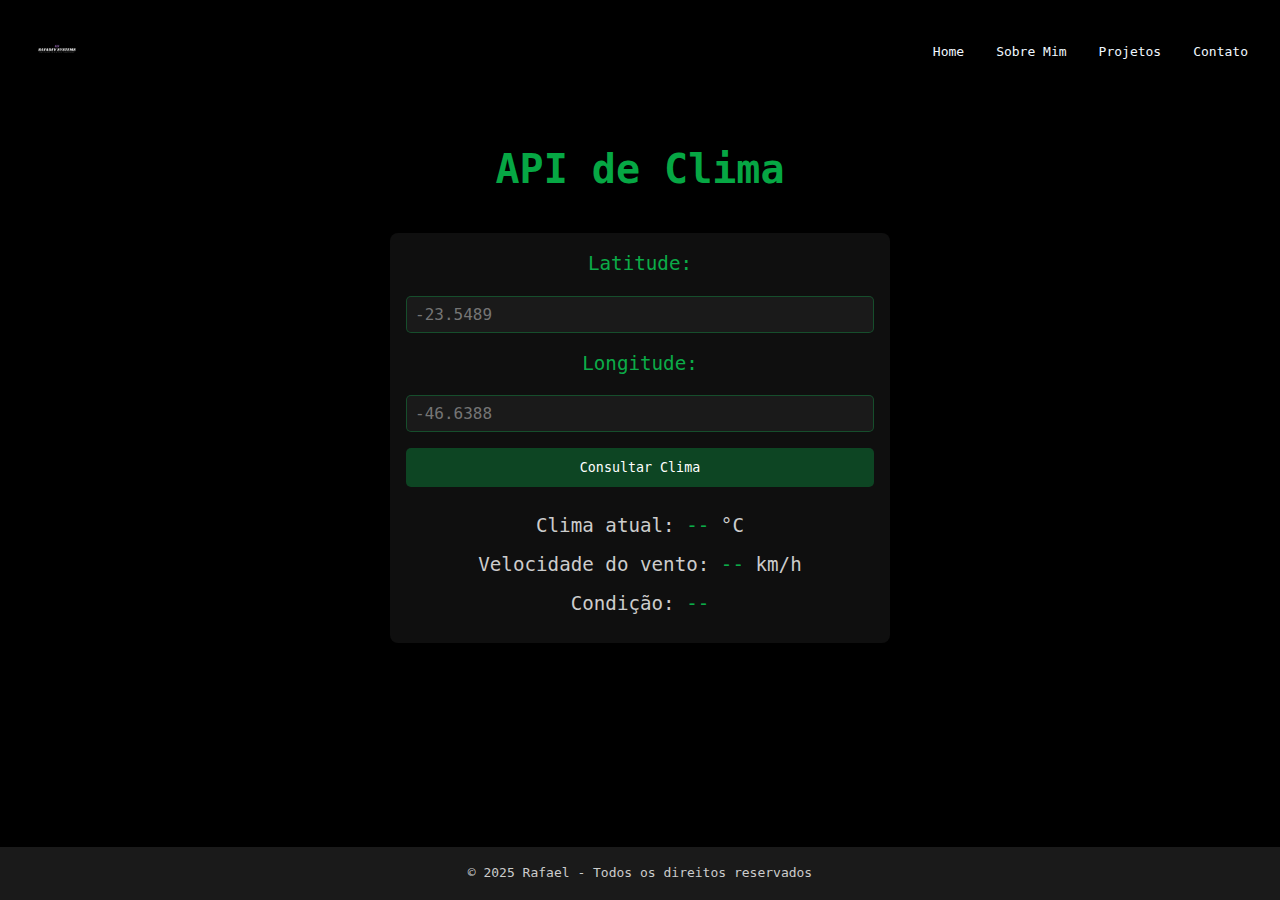
<file: apiClima.html>
<!DOCTYPE html>
<html lang="pt-BR">
<head>
    <meta charset="UTF-8">
    <meta name="viewport" content="width=device-width, initial-scale=1.0">
    <title>API de Clima - RafaDev Systems</title>
    <link rel="stylesheet" href="apiClima.css">
</head>
<body>
    <header>
        <nav>
            <ul id="topMenu" role="navigation">
                <li class="logo">
                    <a href="index.html" aria-label="Página inicial da RafaDev Systems">
                        <img src="RafaDev_logo_1_free-file.jpg" alt="Logo da RafaDev Systems" id="logo" loading="lazy">
                    </a>
                </li>
                <li><a href="index.html">Home</a></li>
                <li><a href="sobreMim.html">Sobre Mim</a></li>
                <li><a href="projetos.html">Projetos</a></li>
                <li><a href="contato.html">Contato</a></li>
            </ul>
        </nav>
    </header>
    <main>
        <h1>API de Clima</h1>
        <section class="weather-container">
            <form id="weatherForm">
                <label for="latitude">Latitude:</label>
                <input type="number" id="latitude" step="any" placeholder="-23.5489" required>
                <label for="longitude">Longitude:</label>
                <input type="number" id="longitude" step="any" placeholder="-46.6388" required>
                <button type="submit" class="button">Consultar Clima</button>
            </form>
            <div id="weatherResult" class="weather-info">
                <p>Clima atual: <span id="temperature">--</span> °C</p>
                <p>Velocidade do vento: <span id="windspeed">--</span> km/h</p>
                <p>Condição: <span id="condition">--</span></p>
            </div>
        </section>
    </main>
    <footer>
        <p>© 2025 Rafael - Todos os direitos reservados</p>
    </footer>
    <script src="apiClima.js"></script>
</body>
</html>
</file>
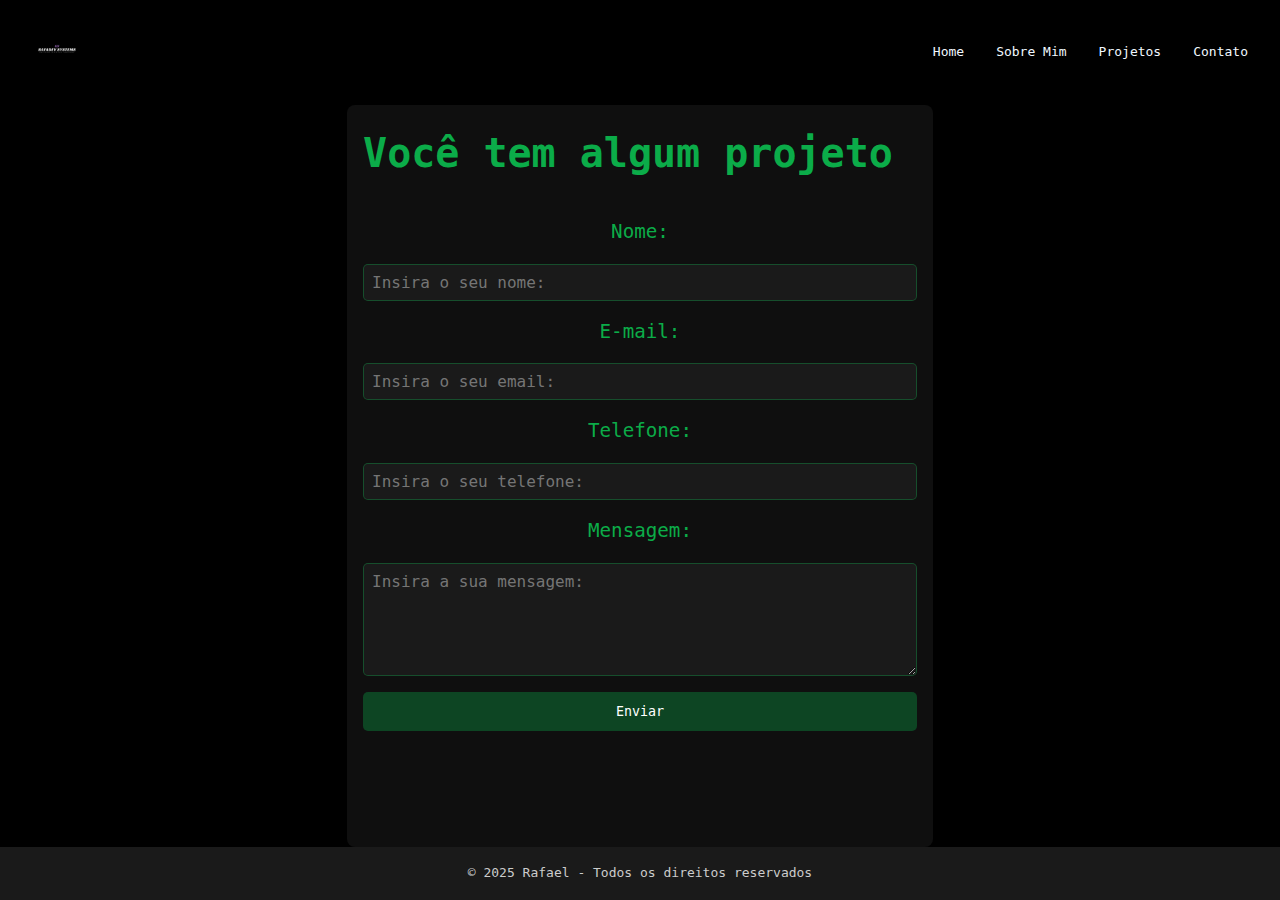
<file: contato.html>
<!DOCTYPE html>
<html lang="pt-BR">
<head>
    <meta charset="UTF-8">
    <meta name="viewport" content="width=device-width, initial-scale=1.0">
    <title>Contato - RafaDev Systems</title>
    <link rel="stylesheet" href="contato.css">
</head>
<body>
    <nav>
        <ul id="topMenu">
            <li>
                <a href="portifoliUm.html" aria-label="Página inicial da RafaDev Systems">
                    <img src="RafaDev_logo_1_free-file.jpg" alt="Logo da RafaDev Systems" id="logo" loading="lazy">
                </a>
            </li>
            <li><a href="index.html">Home</a></li>
            <li><a href="sobreMim.html">Sobre Mim</a></li>
            <li><a href="projetos.html">Projetos</a></li>
            <li><a href="intex.html">Contato</a></li>
        </ul>
    </nav>

    <div class="section1 contact-container">
        <h1><div class="typing" id="typingEffect"></div></h1>
        <form action="contato.php" method="post">
            <label for="nome">Nome:</label>
            <input type="text" id="nome" name="usuario_nome" placeholder="Insira o seu nome:" required>

            <label for="email">E-mail:</label>
            <input type="email" id="email" name="usuario_email" placeholder="Insira o seu email:" required>

            <label for="telefone">Telefone:</label>
            <input type="tel" id="telefone" name="usuario_telefone" placeholder="Insira o seu telefone:" required>

            <label for="mensagem">Mensagem:</label>
            <textarea id="mensagem" name="usuario_mensagem" rows="5" placeholder="Insira a sua mensagem:" required></textarea>

            <button type="submit">Enviar</button>
        </form>
    </div>

    <footer>
        <p>© 2025 Rafael - Todos os direitos reservados</p>
    </footer>

    <script>
        const textLines = [
            "Você tem algum projeto em mente?",
            "Se a resposta for sim!",
            "Entre em contato logo abaixo :)"
        ];

        const typingEffect = document.getElementById('typingEffect');
        let lineIndex = 0;
        let charIndex = 0;

        function typeLine() {
            if (lineIndex < textLines.length) {
                if (charIndex < textLines[lineIndex].length) {
                    typingEffect.textContent += textLines[lineIndex].charAt(charIndex);
                    charIndex++;
                    setTimeout(typeLine, 30);
                } else {
                    typingEffect.textContent += '\n';
                    lineIndex++;
                    charIndex = 0;
                    setTimeout(typeLine, 500);
                }
            }
        }

        typeLine();
    </script>
</body>
</html>
</file>
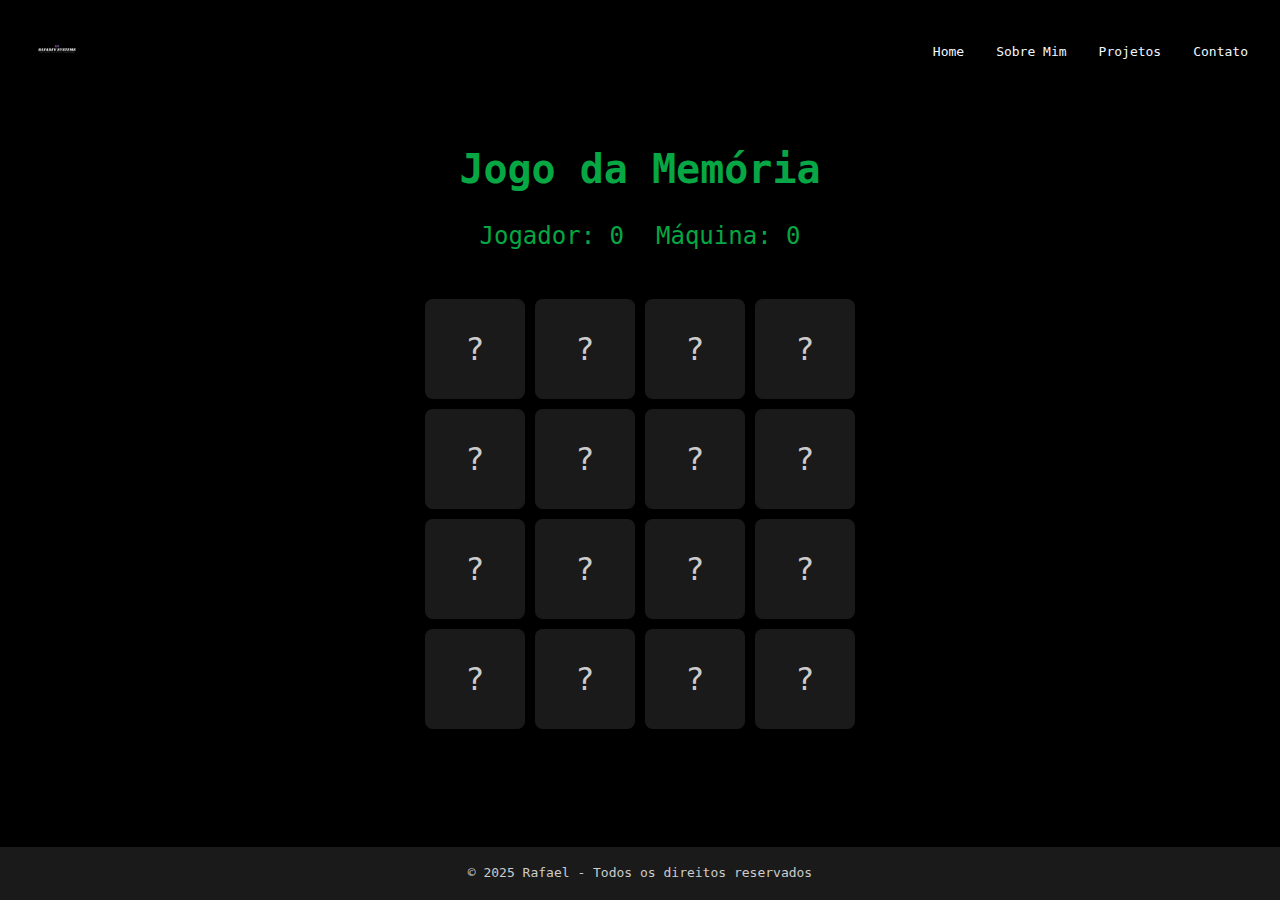
<file: jogoMemoria.html>
<!DOCTYPE html>
<html lang="pt-BR">
<head>
    <meta charset="UTF-8">
    <meta name="viewport" content="width=device-width, initial-scale=1.0">
    <title>Jogo da Memória - RafaDev Systems</title>
    <link rel="stylesheet" href="jogoMemoria.css">
</head>
<body>
    <header>
        <nav>
            <ul id="topMenu" role="navigation">
                <li class="logo">
                    <a href="index.html" aria-label="Página inicial da RafaDev Systems">
                        <img src="RafaDev_logo_1_free-file.jpg" alt="Logo da RafaDev Systems" id="logo" loading="lazy">
                    </a>
                </li>
                <li><a href="index.html">Home</a></li>
                <li><a href="sobreMim.html">Sobre Mim</a></li>
                <li><a href="projetos.html">Projetos</a></li>
                <li><a href="contato.html">Contato</a></li>
            </ul>
        </nav>
    </header>
    <main>
        <h1>Jogo da Memória</h1>
        <div class="scores">
            <div class="score">Jogador: <span id="playerScore">0</span></div>
            <div class="score">Máquina: <span id="machineScore">0</span></div>
        </div>
        <div class="game-container">
            <div class="memory-game" id="memoryGame">
               
            </div>
        </div>
    </main>
    <footer>
        <p>© 2025 Rafael - Todos os direitos reservados</p>
    </footer>
    <script src="jogoMemoria.js"></script>
</body>
</html>
</file>
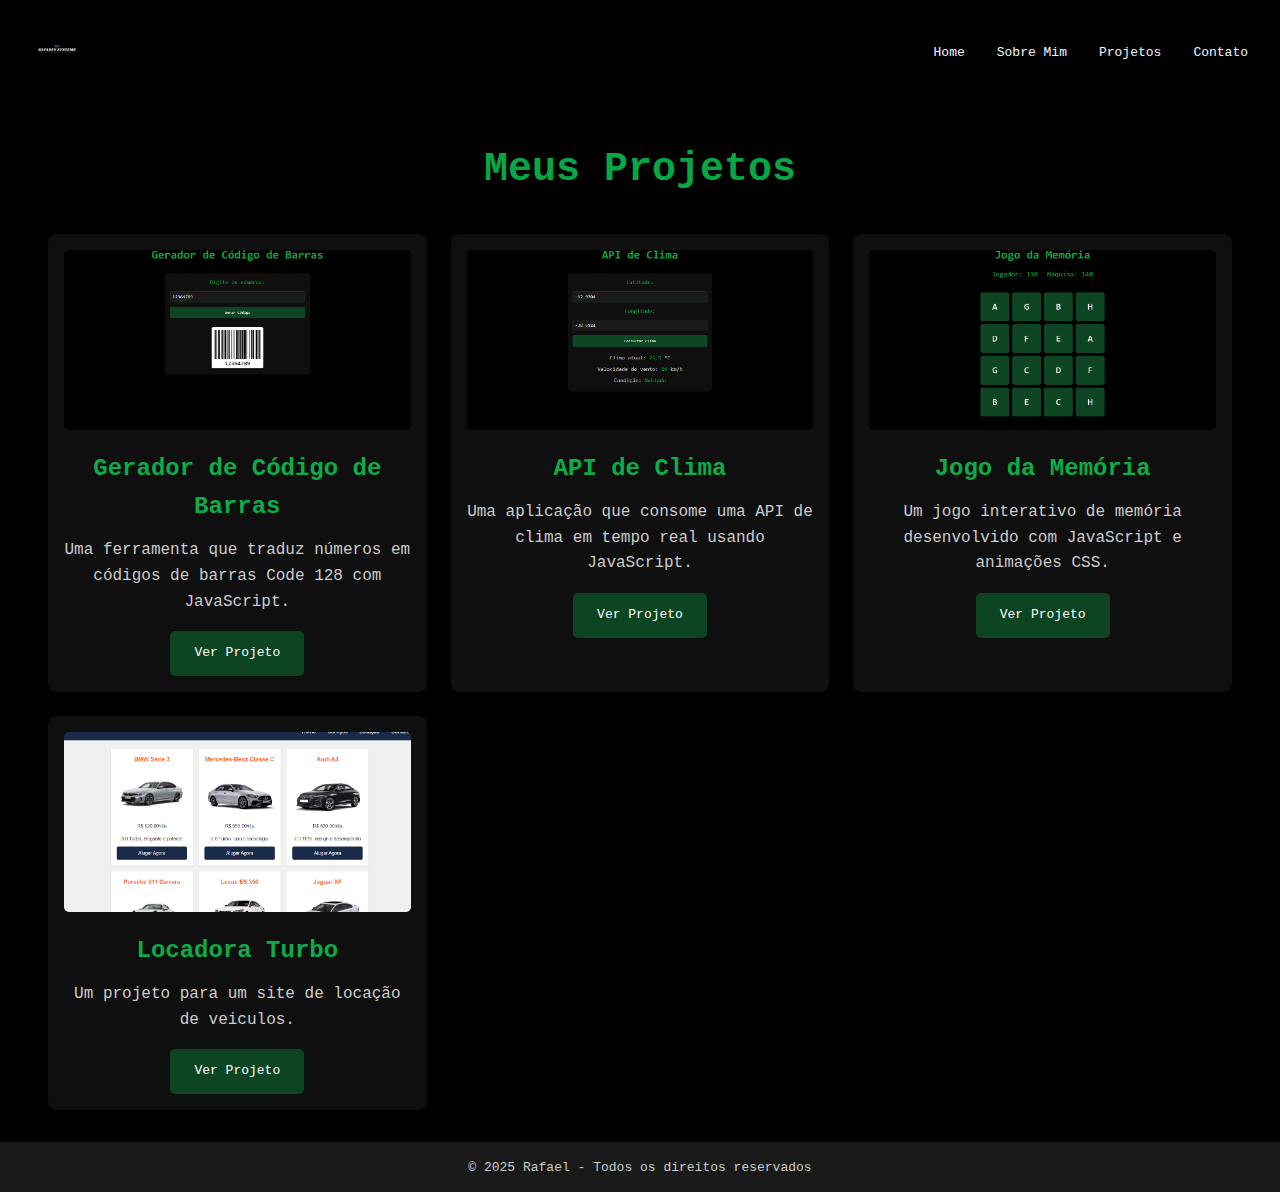
<file: projetos.html>
<!DOCTYPE html>
<html lang="pt-BR">
<head>
    <meta charset="UTF-8">
    <meta name="viewport" content="width=device-width, initial-scale=1.0">
    <meta name="description" content="Portfólio de projetos da RafaDev Systems">
    <title>Meus Projetos - RafaDev Systems</title>
    <link rel="stylesheet" href="projetos.css">
</head>
<body>
    <header>
        <nav>
            <ul id="topMenu" role="navigation">
                <li class="logo">
                    <a href="index.html" aria-label="Página inicial da RafaDev Systems">
                        <img src="RafaDev_logo_1_free-file.jpg" alt="Logo da RafaDev Systems" id="logo" loading="lazy">
                    </a>
                </li>
                <li><a href="index.html">Home</a></li>
                <li><a href="sobreMim.html">Sobre Mim</a></li>
                <li><a href="projetos.html">Projetos</a></li>
                <li><a href="contato.html">Contato</a></li>
            </ul>
        </nav>
    </header>
    <main>
        <h1>Meus Projetos</h1>
        <section class="projects" aria-label="Projetos Profissionais">

            <article class="project-card">
                <img src="127.0.0.1_5500_geradorCodeBar.html.png" alt="Gerador de Código de Barras" loading="lazy">
                <h2>Gerador de Código de Barras</h2>
                <p>Uma ferramenta que traduz números em códigos de barras Code 128 com JavaScript.</p>
                <a href="geradorCodeBar.html" class="button">Ver Projeto</a>
            </article>
            <article class="project-card">
                <img src="127.0.0.1_5500_apiClima.html.png" alt="API de Clima" loading="lazy">
                <h2>API de Clima</h2>
                <p>Uma aplicação que consome uma API de clima em tempo real usando JavaScript.</p>
                <a href="apiClima.html" class="button">Ver Projeto</a>
            </article>
            <article class="project-card">
                <img src="127.0.0.1_5500_jogoMemoria.html.png" alt="Jogo da Memória" loading="lazy">
                <h2>Jogo da Memória</h2>
                <p>Um jogo interativo de memória desenvolvido com JavaScript e animações CSS.</p>
                <a href="jogoMemoria.html" class="button">Ver Projeto</a>
            </article>
            <article class="project-card">
                <img src="locadoraTurbo.html.png" alt="Locadora Turbo" loading="lazy">
                <h2>Locadora Turbo</h2>
                <p>Um projeto para um site de locação de veiculos.</p>
                <a href="https://rafadev64.github.io/Locadora-Turbo/" class="button">Ver Projeto</a>
            </article>
        </section>
    </main>
    <footer>
        <p>© 2025 Rafael - Todos os direitos reservados</p>
    </footer>
</body>
</html>
</file>
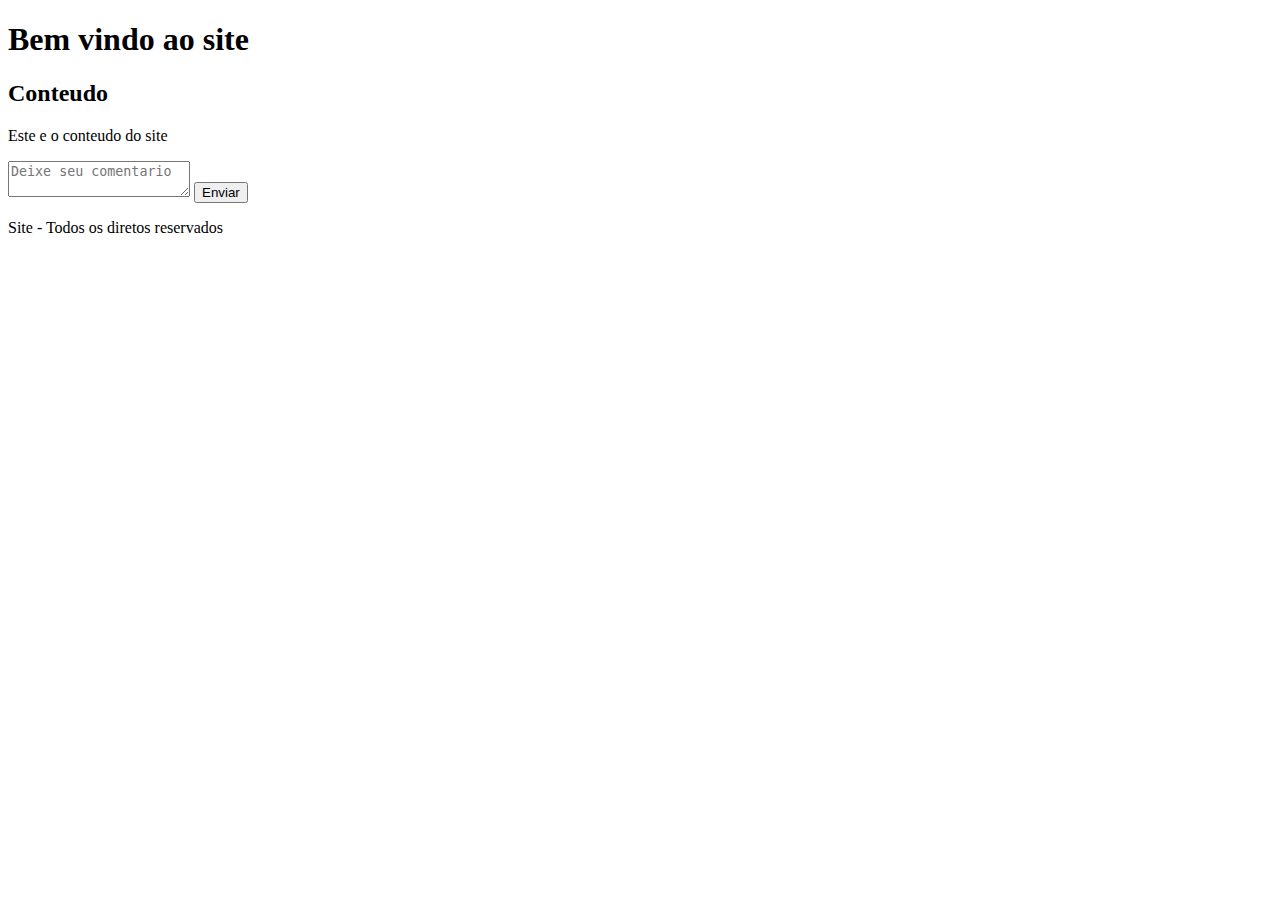
<file: site.html>
<!DOCTYPE html>
<html lang="pt-br">
    <head>
        <meta charset="utf-8"> 
        <meta name="viewport" content="width=device-width, initial-scale=1.0">
        <meta name="description" content="site">
        <meta name="keywords" content="site, desenvolvimento, web">
        <meta name="author" content="Lucas">

        <title>Site</title> 

        <meta property="og:title" content="site">
        <meta property="og:description" content="site">
        <meta property="og:url" content="https://www.site.com.br">
        <meta property="og:image" content="https://www.site.com /img /site.jpg">
        <meta property="og:type" content="website">



        </head>
        <body>
            <header>
                <h1>Bem vindo ao site</h1> 
                </header>
                <section> 
                    <h2>Conteudo</h2> 
                    <p>Este e o conteudo do site</p>
                    <textarea id="comentario" placeholder="Deixe seu comentario"></textarea> 
                    <button id="enviar">Enviar</button> 
                    </section>
                    <footer>
                        <p>Site - Todos os diretos reservados</p> 
                        </footer>
                        <script 
                        function enviarComentario() {
                            const comentario = document.getElementByld('comentario').value;
                            console.log(comentario);
                            if (comentario) { 
                                alert('Comentario enviado com sucesso');
                            } else {
                                alert ('Preencha o campo de comentário');  
                            } 
                        }
                    </script> 
                    </body>
                    </html>
</file>
<file: apiClima.css>
* {
    margin: 0;
    padding: 0;
    box-sizing: border-box;
}

body {
    font-family: monospace;
    background-color: #000;
    color: #cccccc;
    line-height: 1.6;
    display: flex;
    flex-direction: column;
    min-height: 100vh;
}

/* Navegação */
header {
    position: sticky;
    top: 0;
    z-index: 1000;
    background-color: #000;
}

#topMenu {
    display: flex;
    justify-content: flex-start;
    align-items: center;
    list-style: none;
    padding: 0.5rem 1rem;
}

#topMenu .logo {
    margin-right: auto;
}

#logo {
    max-width: 50px;
    height: auto;
    transition: transform 0.3s ease;
}

#logo:hover {
    transform: scale(1.1);
}

#topMenu li a {
    color: aliceblue;
    text-decoration: none;
    padding: 1rem;
    display: block;
    transition: background-color 0.3s ease, transform 0.3s ease;
}

#topMenu li a:hover {
    background-color: rgba(255, 255, 255, 0.1);
    transform: scale(1.05);
}

/* Main */
main {
    flex: 1;
    padding: 2rem;
    text-align: center;
}

h1 {
    color: #0aff68a8;
    font-size: 2.5rem;
    margin-bottom: 2rem;
}

/* Container do Clima */
.weather-container {
    max-width: 500px;
    margin: 0 auto;
    padding: 1rem;
    background-color: #0f0f0f;
    border-radius: 8px;
    box-shadow: 0 2px 10px rgba(0, 0, 0, 0.2);
}

.weather-container form {
    display: flex;
    flex-direction: column;
    gap: 1rem;
}

.weather-container label {
    font-size: 1.2rem;
    color: #0aff68a8;
}

.weather-container input {
    padding: 0.5rem;
    font-size: 1rem;
    font-family: monospace;
    background-color: #1a1a1a;
    color: #fff;
    border: 1px solid #0aff683a;
    border-radius: 5px;
}

.button {
    padding: 0.75rem;
    background-color: #0aff683a;
    color: #fff;
    border: none;
    border-radius: 5px;
    cursor: pointer;
    font-family: monospace;
    transition: background-color 0.3s ease;
}

.button:hover {
    background-color: #0aff685e;
}

.weather-info {
    margin-top: 1.5rem;
    font-size: 1.2rem;
}

.weather-info p {
    margin: 0.5rem 0;
}

.weather-info span {
    color: #0aff68a8;
}

/* Footer */
footer {
    background-color: #1a1a1a;
    color: #cccccc;
    text-align: center;
    padding: 1rem;
}

/* Responsividade */
@media (max-width: 768px) {
    #topMenu {
        flex-direction: column;
        align-items: center;
    }

    #topMenu .logo {
        margin-right: 0;
        margin-bottom: 0.5rem;
    }

    h1 {
        font-size: 2rem;
    }
}
</file>
<file: contato.css>
* {
    margin: 0;
    padding: 0;
    box-sizing: border-box;
}

body {
    font-family: monospace;
    background-color: #000;
    color: #cccccc;
    line-height: 1.6;
    display: flex;
    flex-direction: column;
    min-height: 100vh;
}

nav {
    position: sticky;
    top: 0;
    z-index: 1000;
    background-color: #000;
}

#topMenu {
    display: flex;
    justify-content: flex-start;
    align-items: center;
    list-style: none;
    padding: 0.5rem 1rem;
}

#topMenu li:first-child { margin-right: auto; }

#logo {
    max-width: 50px;
    height: auto;
    transition: transform 0.3s ease;
}

#logo:hover { transform: scale(1.1); }

#topMenu li a {
    color: aliceblue;
    text-decoration: none;
    padding: 1rem;
    display: block;
    transition: background-color 0.3s ease, transform 0.3s ease;
}

#topMenu li a:hover {
    background-color: rgba(255, 255, 255, 0.1);
    transform: scale(1.05);
}

.section1 {
    flex: 1;
    padding: 2rem;
    text-align: center;
}

h1 {
    color: #0aff68a8;
    font-size: 2.5rem;
    margin-bottom: 2rem;
}

.typing {
    white-space: pre; 
    color: #0aff68a8;
}

.contact-container {
    max-width: 800px;
    margin: 0 auto;
    padding: 1rem;
    background-color: #0f0f0f;
    border-radius: 8px;
    box-shadow: 0 2px 10px rgba(0, 0, 0, 0.2);
}

form {
    display: flex;
    flex-direction: column;
    gap: 1rem;
}

label {
    font-size: 1.2rem;
    color: #0aff68a8;
}

input, textarea {
    padding: 0.5rem;
    font-size: 1rem;
    font-family: monospace;
    background-color: #1a1a1a;
    color: #fff;
    border: 1px solid #0aff683a;
    border-radius: 5px;
}

textarea {
    resize: vertical;
    min-height: 100px;
}

button, .button {
    padding: 0.75rem;
    background-color: #0aff683a;
    color: #fff;
    border: none;
    border-radius: 5px;
    cursor: pointer;
    font-family: monospace;
    text-decoration: none;
    display: inline-block;
    transition: background-color 0.3s ease;
}

button:hover, .button:hover { background-color: #0aff685e; }

.success {
    color: #0aff68a8;
    margin-bottom: 1rem;
}

.error {
    color: #ff5555;
    margin-bottom: 1rem;
}

footer {
    background-color: #1a1a1a;
    color: #cccccc;
    text-align: center;
    padding: 1rem;
}

@media (max-width: 768px) {
    #topMenu { flex-direction: column; align-items: center; }
    #topMenu li:first-child { margin-right: 0; margin-bottom: 0.5rem; }
    h1 { font-size: 2rem; }
}
</file>
<file: projetos.css>
* {
    margin: 0;
    padding: 0;
    box-sizing: border-box;
}

body {
    font-family: monospace;
    background-color: #000;
    color: #cccccc;
    line-height: 1.6;
    display: flex;
    flex-direction: column;
    min-height: 100vh;
}

/* Header e Navegação */
/* Header e Navegação */


#topMenu {
    display: flex;
    justify-content: flex-start;
    align-items: center;
    list-style: none;
    padding: 0.5rem 1rem;
}

#topMenu .logo {
    margin-right: auto;
}

#logo {
    max-width: 50px;
    height: auto;
    transition: transform 0.3s ease;
}

#logo:hover {
    transform: scale(1.1);
}

#topMenu li a {
    color: aliceblue;
    text-decoration: none;
    padding: 1rem;
    display: block; 
    transition: background-color 0.3s ease, transform 0.3s ease; /* inclui transform na transição */
}

#topMenu li a:hover {
    background-color: rgba(99, 99, 99, 0.459); /* Fundo sutil ao passar o mouse */
    transform: scale(1.05); /* Escala  para evitar sobreposiçao */
    border-radius: 10px;
}

/* Responsividade */
@media (max-width: 768px) {
    #topMenu {
        flex-direction: column;
        align-items: center;
    }

    #topMenu .logo {
        margin-right: 0;
        margin-bottom: 0.5rem;
    }

    #topMenu li a {
        padding: 0.75rem;
    }

    #topMenu li a:hover {
        transform: none; /* removi escala em telas pequenas para evitar bagunça */
    }
}

/* Main */
main {
    flex: 1;
    padding: 2rem;
    text-align: center;
}

h1 {
    color: #0aff68a8;
    font-size: 2.5rem;
    margin-bottom: 2rem;
}

/* Seção de Projetos */
.projects {
    display: grid;
    grid-template-columns: repeat(auto-fit, minmax(300px, 1fr));
    gap: 1.5rem;
    padding: 0 1rem;
}

.project-card {
    background-color: #0f0f0f;
    border-radius: 8px;
    padding: 1rem;
    transition: transform 0.3s ease;
}

.project-card:hover {
    transform: scale(1.05);
}

.project-card img {
    width: 100%;
    height: 180px;
    object-fit: cover;
    border-radius: 5px;
}

.project-card h2 {
    font-size: 1.5rem;
    color: #0aff68a8;
    margin: 0.75rem 0;
}

.project-card p {
    font-size: 1rem;
    color: #cccccc;
    margin-bottom: 1rem;
}

.button {
    display: inline-block;
    padding: 0.75rem 1.5rem;
    background-color: #0aff683a;
    color: #fff;
    text-decoration: none;
    border-radius: 5px;
    transition: background-color 0.3s ease;
}

.button:hover {
    background-color: #0aff685e;
}

/* Footer */
footer {
    background-color: #1a1a1a;
    color: #cccccc;
    text-align: center;
    padding: 1rem;
}

/* Responsividade */
@media (max-width: 768px) {
    #topMenu {
        flex-direction: column;
        align-items: center;
    }

    #topMenu .logo {
        margin-right: 0;
        margin-bottom: 0.5rem;
    }

    #topMenu li a {
        padding: 0.75rem;
    }

    h1 {
        font-size: 2rem;
    }
}

@media (max-width: 480px) {
    h1 {
        font-size: 1.75rem;
    }

    .project-card h2 {
        font-size: 1.25rem;
    }

    .project-card p {
        font-size: 0.9rem;
    }

    .button {
        padding: 0.5rem 1rem;
    }
}
</file>
<file: jogoMemoria.css>
/* Reset básico */
* {
    margin: 0;
    padding: 0;
    box-sizing: border-box;
}

body {
    font-family: monospace;
    background-color: #000;
    color: #cccccc;
    line-height: 1.6;
    display: flex;
    flex-direction: column;
    min-height: 100vh;
}

/* Navegação */
header {
    position: sticky;
    top: 0;
    z-index: 1000;
    background-color: #000;
}

#topMenu {
    display: flex;
    justify-content: flex-start;
    align-items: center;
    list-style: none;
    padding: 0.5rem 1rem;
}

#topMenu .logo {
    margin-right: auto;
}

#logo {
    max-width: 50px;
    height: auto;
    transition: transform 0.3s ease;
}

#logo:hover {
    transform: scale(1.1);
}

#topMenu li a {
    color: aliceblue;
    text-decoration: none;
    padding: 1rem;
    display: block;
    transition: background-color 0.3s ease, transform 0.3s ease;
}

#topMenu li a:hover {
    background-color: rgba(255, 255, 255, 0.1);
    transform: scale(1.05);
}

/* Main */
main {
    flex: 1;
    padding: 2rem;
    text-align: center;
}

h1 {
    color: #0aff68a8;
    font-size: 2.5rem;
    margin-bottom: 1rem;
}

/* Pontuações */
.scores {
    display: flex;
    justify-content: center;
    gap: 2rem;
    margin-bottom: 1.5rem;
}

.score {
    font-size: 1.5rem;
    color: #0aff68a8;
}

/* Jogo da Memória */
.game-container {
    display: flex;
    justify-content: center;
}

.memory-game {
    display: grid;
    grid-template-columns: repeat(4, 100px);
    gap: 10px;
    padding: 20px;
}

.memory-card {
    width: 100px;
    height: 100px;
    background-color: #0f0f0f;
    border-radius: 8px;
    cursor: pointer;
    position: relative;
    transform-style: preserve-3d;
    transition: transform 0.5s ease;
}

.memory-card.flipped {
    transform: rotateY(180deg);
}

.memory-card .front,
.memory-card .back {
    position: absolute;
    width: 100%;
    height: 100%;
    display: flex;
    align-items: center;
    justify-content: center;
    font-size: 2rem;
    border-radius: 8px;
    backface-visibility: hidden;
}

.memory-card .front {
    background-color: #0aff683a;
    color: #fff;
    transform: rotateY(180deg);
}

.memory-card .back {
    background-color: #1a1a1a;
    color: #cccccc;
}

/* Footer */
footer {
    background-color: #1a1a1a;
    color: #cccccc;
    text-align: center;
    padding: 1rem;
}

/* Responsividade */
@media (max-width: 768px) {
    #topMenu {
        flex-direction: column;
        align-items: center;
    }

    #topMenu .logo {
        margin-right: 0;
        margin-bottom: 0.5rem;
    }

    .memory-game {
        grid-template-columns: repeat(2, 100px);
    }

    .scores {
        flex-direction: column;
        gap: 1rem;
    }
}
</file>
